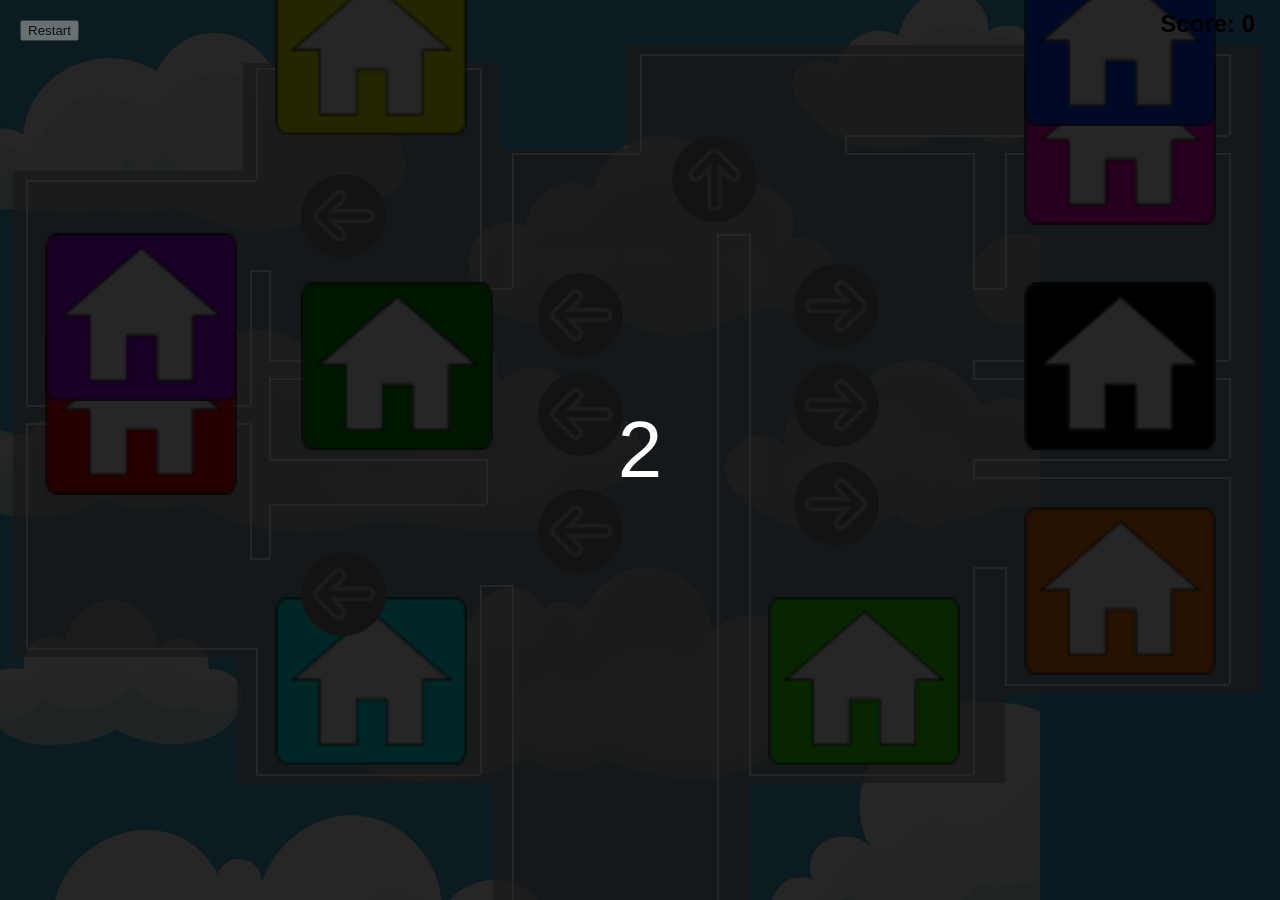
<file: index.html>
<!DOCTYPE html>
<html lang="en">

<head>
  <meta charset="UTF-8">
  <meta name="viewport" content="width=device-width, initial-scale=1.0">
  <title>PlaneLogic</title>
  <link rel="stylesheet" href="style.css">
  <meta name="viewport" content="width=device-width, initial-scale=1.0, maximum-scale=1.0, user-scalable=no">
</head>

<body>

  <div id="game">

    <div id="countdown">3</div>
    <div id="gameOverScreen">GAME OVER</div>
    <img src="pngs/clouds1.png" class="clouds1" id="clouds1">

    <div class="box"></div>
    <div class="box1"></div>
    <div class="box2"></div>
    <div class="box3"></div>
    <div class="box4"></div>
    <div class="box5"></div>
    <div class="box6"></div>
    <div class="box7"></div>
    <div class="box8"></div>
    <div class="box9"></div>

    <div class="line v1"></div>
    <div class="line h1"></div>
    <div class="line v2"></div>
    <div class="line h2"></div>
    <div class="line v3"></div>
    <div class="line h3"></div>
    <div class="line v4"></div>
    <div class="line h4"></div>
    <div class="line v5"></div>
    <div class="line h5"></div>
    <div class="line v6"></div>
    <div class="line h6"></div>
    <div class="line v7"></div>
    <div class="line h7"></div>
    <div class="line v8"></div>
    <div class="line h8"></div>
    <div class="line v9"></div>
    <div class="line h9"></div>
    <div class="line v10"></div>
    <div class="line h10"></div>
    <div class="line v11"></div>
    <div class="line h11"></div>
    <div class="line v12"></div>
    <div class="line h12"></div>
    <div class="line v13"></div>
    <div class="line h13"></div>
    <div class="line v14"></div>
    <div class="line h14"></div>
    <div class="line v15"></div>
    <div class="line h15"></div>
    <div class="line v16"></div>
    <div class="line h16"></div>
    <div class="line v17"></div>
    <div class="line h17"></div>
    <div class="line v18"></div>
    <div class="line h18"></div>
    <div class="line v19"></div>
    <div class="line h19"></div>
    <div class="line v20"></div>
    <div class="line h20"></div>
    <div class="line v21"></div>
    <div class="line h21"></div>
    <div class="line v22"></div>
    <div class="line h22"></div>
    <div class="line v23"></div>
    <div class="line h23"></div>
    <div class="line v24"></div>
    <div class="line h24"></div>
    <div class="line v25"></div>
    <div class="line h25"></div>
    <div class="line v26"></div>
    <div class="line h26"></div>
    <div class="line v27"></div>
    <div class="line h27"></div>
    <div class="line v28"></div>
    <div class="line h28"></div>
    <div class="line v29"></div>
    <div class="line h29"></div>
    <div class="line v30"></div>
    <div class="line h30"></div>

    <img src="pngs/planeGreen.png" class="airplane" id="planeGreen1">
    <img src="pngs/planeYellow.png" class="airplane" id="planeYellow1">
    <img src="pngs/planeBlue.png" class="airplane" id="planeBlue1">
    <img src="pngs/planeOrange.png" class="airplane" id="planeOrange1">
    <img src="pngs/planePink.png" class="airplane" id="planePink1">
    <img src="pngs/planePurple.png" class="airplane" id="planePurple1">
    <img src="pngs/planeRed.png" class="airplane" id="planeRed1">
    <img src="pngs/planeDarkBlue.png" class="airplane" id="planeDarkBlue1">
    <img src="pngs/planeDarkGreen.png" class="airplane" id="planeDarkGreen1">
    <img src="pngs/planeBlack.png" class="airplane" id="planeBlack1">

    <img src="pngs/houseGreen.png" class="houseGreen" id="houseGreen">
    <img src="pngs/houseYellow.png" class="houseYellow" id="houseBlue">
    <img src="pngs/houseBlue.png" class="houseBlue" id="houseYellow">
    <img src="pngs/houseRed.png" class="houseRed" id="houseRed">
    <img src="pngs/housePurple.png" class="housePurple" id="housePurple">
    <img src="pngs/housePink.png" class="housePink" id="housePink">
    <img src="pngs/houseOrange.png" class="houseOrange" id="houseOrange">
    <img src="pngs/houseBlack.png" class="houseBlack" id="houseBlack">
    <img src="pngs/houseDarkGreen.png" class="houseDarkGreen" id="houseDarkGreen">
    <img src="pngs/houseDarkBlue.png" class="houseDarkBlue" id="houseDarkBlue">

    <button class="arrow-button" id="arrowBtn">
      <img src="pngs/arrowLeft.png" alt="arrowUp" class="arrow" id="arrowImg">
    </button>

    <button id="arrowBtn2" class="arrow-button">
      <img src="pngs/arrowLeft.png" class="arrowUp" id="arrowImg2">
    </button>

    <button id="arrowBtn3" class="arrow-button">
      <img src="pngs/arrowLeft.png" class="arrowUp" id="arrowImg3">
    </button>

    <button id="arrowBtn4" class="arrow-button">
      <img src="pngs/arrowUp.png" class="arrowUp" id="arrowImg4">
    </button>

    <button id="arrowBtn5" class="arrow-button">
      <img src="pngs/arrowRight.png" class="arrowUp" id="arrowImg5">
    </button>

    <button id="arrowBtn6" class="arrow-button">
      <img src="pngs/arrowRight.png" class="arrowUp" id="arrowImg6">
    </button>

    <button id="arrowBtn7" class="arrow-button">
      <img src="pngs/arrowRight.png" class="arrowUp" id="arrowImg7">
    </button>

    <button id="arrowBtn8" class="arrow-button">
      <img src="pngs/arrowLeft.png" class="arrowUp" id="arrowImg8">
    </button>

    <button id="arrowBtn9" class="arrow-button">
      <img src="pngs/arrowLeft.png" class="arrowUp" id="arrowImg9">
    </button>

    <button id="restartBtn">Restart</button>

    <div id="scoreDisplay">Score: 0</div>

    <script src="countdown.js"></script>
    <script src="startGame.js"></script>
    <script src="main.js"></script>
    <script src="green.js"></script>
    <script src="yellow.js"></script>
    <script src="blue.js"></script>
    <script src="orange.js"></script>
    <script src="purple.js"></script>
    <script src="pink.js"></script>
    <script src="red.js"></script>
    <script src="darkBlue.js"></script>
    <script src="darkGreen.js"></script>
    <script src="black.js"></script>
        <script src="green.js"></script>

    <script src="gameOver.js"></script>
    <!--<script src="resetPlanes.js"></script>-->

  </div>

</body>

</html>
</file>
<file: style.css>
.houseGreen {
  position: absolute;
  left: 60%;
  bottom: 15%;
  width: 15vw;
  height: auto;
}

.houseYellow {
  position: absolute;
  left: 21.5%;
  bottom: 85%;
  width: 15vw;
  height: auto;
}

.houseBlue {
  position: absolute;
  left: 21.5%;
  bottom: 15%;
  width: 15vw;
  height: auto;
}

.houseRed {
  position: absolute;
  left: 3.5%;
  bottom: 45%;
  width: 15vw;
  height: auto;
}

.houseOrange {
  position: absolute;
  left: 80%;
  bottom: 25%;
  width: 15vw;
  height: auto;
}

.housePurple {
  position: absolute;
  left: 3.5%;
  bottom: 55.5%;
  width: 15vw;
  height: auto;
}

.houseBlack {
  position: absolute;
  left: 80%;
  bottom: 50%;
  width: 15vw;
  height: auto;
}

.houseDarkGreen {
  position: absolute;
  left: 23.5%;
  bottom: 50%;
  width: 15vw;
  height: auto;
}

.houseDarkBlue {
  position: absolute;
  left: 80%;
  bottom: 86%;
  width: 15vw;
  height: auto;
}

.housePink {
  position: absolute;
  left: 80%;
  bottom: 75%;
  width: 15vw;
  height: auto;
}

#planeGreen1 {
  visibility: hidden;
  width: 10vw;
  height: auto;
}

#planeYellow1 {
  visibility: hidden;
  width: 10vw;
  height: auto;
}

#planeBlue1 {
  visibility: hidden;
  width: 10vw;
  height: auto;
}

#planeRed1 {
  visibility: hidden;
  width: 10vw;
  height: auto;
}

#planePurple1 {
  visibility: hidden;
  width: 10vw;
  height: auto;
}

#planePink1 {
  visibility: hidden;
  width: 10vw;
  height: auto;
}

#planeBlack1 {
  visibility: hidden;
  width: 10vw;
  height: auto;
}

#planeOrange1 {
  visibility: hidden;
  width: 10vw;
  height: auto;
}

#planeDarkGreen1 {
  visibility: hidden;
  width: 10vw;
  height: auto;
}

#planeDarkBlue1 {
  visibility: hidden;
  width: 10vw;
  height: auto;
}

#arrowBtn {
  left: 42%;
  bottom: 36%;
}

#arrowBtn2 {
  left: 42%;
  bottom: 49%;
}

#arrowBtn3 {
  left: 42%;
  bottom: 60%;
}

#arrowBtn4 {
  left: 52.5%;
  bottom: 75%;
}

#arrowBtn5 {
  left: 62%;
  bottom: 61%;
}

#arrowBtn6 {
  left: 62%;
  bottom: 50%;
}

#arrowBtn7 {
  left: 62%;
  bottom: 39%;
}

#arrowBtn8 {
  left: 23.5%;
  bottom: 71%;
}

#arrowBtn9 {
  left: 23.5%;
  bottom: 29%;
}

#scoreDisplay {
  position: absolute;
  top: 10px;
  right: 25px;
  font-size: 24px;
  font-weight: bold;
  color: black;
  z-index: 999;
}

#restartBtn {
  display: block;
  /* always visible */
  position: fixed;
  top: 20px;
  left: 20px;
  z-index: 999999999;
  opacity: 0.4;
  pointer-events: none;
  /* prevents clicking */
  transition: opacity 0.3s ease;
}

#restartBtn.enabled {
  opacity: 1;
  pointer-events: auto;
}

body {
  margin: 0;
  overflow: hidden;
  background: rgb(76, 176, 215);
  touch-action: manipulation;
  font-family: sans-serif;
}



/* Airplane styling (applies to all planes) */
.airplane {
  position: absolute;
  bottom: 0;
  left: 10%;
  width: clamp(45px, 7.5vw, 75px);
  transition: transform 0.3s linear;
  z-index: 20;
  will-change: transform, left, bottom;
}

/* Arrow button styling */
.arrow-button {
  position: absolute;
  background: none;
  border: none;
  padding: 0;
  cursor: pointer;
  z-index: 10;
  /* behind plane */
}

/* Make all arrow images the same size */
.arrow,
.arrowUp {
  width: clamp(50px, 12.5vw, 85px);
  height: auto;
}

/* button click feedback */
.arrow-button:active {
  transform: scale(0.92);
}

img {
  user-select: none;
  -webkit-user-drag: none;
  pointer-events: none;
}

#gameOverScreen {
  position: fixed;
  top: 50%;
  left: 50%;
  transform: translate(-50%, -50%);

  width: auto;
  height: auto;

  padding: 30px 40px;

  background: rgba(12, 12, 12, 0.7);
  color: white;
  font-size: 48px;
  font-family: sans-serif;

  display: none;
  flex-direction: column;
  justify-content: center;
  align-items: center;

  border-radius: 12px;

  z-index: 9999;
}

#countdown {
  position: fixed;
  inset: 0;
  background: rgba(0, 0, 0, 0.85);
  color: white;
  font-size: 80px;
  display: flex;
  justify-content: center;
  align-items: center;
  z-index: 10000;
  font-family: sans-serif;
}

/* game wrapper */
#game {
  position: relative;
  width: 100vw;
  height: 100vh;
  overflow: hidden;
}



/* ---------------------------------------------------------- */

.line {
  position: fixed;
  background: white;
}

.v1 {
  top: 26vh;
  left: 56vw;
  width: 2px;
  height: 100vh;
}

.h1 {
  top: 26vh;
  left: 56vw;
  height: 2px;
  width: 2.5vw;
}

.v2 {
  top: 26vh;
  left: 58.5vw;
  width: 2px;
  height: 60vh;
}

.h2 {
  top: 86vh;
  left: 58.5vw;
  height: 2px;
  width: 17.5vw;
}

.v3 {
  top: 63vh;
  left: 76vw;
  width: 2px;
  height: 23vh;
}

.h3 {
  top: 63vh;
  left: 76vw;
  height: 2px;
  width: 2.5vw;
}

.v4 {
  top: 63vh;
  left: 78.5vw;
  width: 2px;
  height: 13vh;
}

.h4 {
  top: 76vh;
  left: 78.5vw;
  height: 2px;
  width: 17.5vw;
}

.v5 {
  top: 53vh;
  left: 96vw;
  height: 23vh;
  width: 2px;
}

.h5 {
  top: 53vh;
  left: 76vw;
  height: 2px;
  width: 20vw;
}

.v6 {
  top: 51vh;
  left: 76vw;
  height: 2vh;
  width: 2px;
}

.h6 {
  top: 51vh;
  left: 76vw;
  height: 2px;
  width: 20vw;
}

.v7 {
  top: 42vh;
  left: 96vw;
  height: 9vh;
  width: 2px;
}

.h7 {
  top: 42vh;
  left: 76vw;
  height: 2px;
  width: 20vw;
}

.v8 {
  top: 40vh;
  left: 76vw;
  height: 2vh;
  width: 2px;
}

.h8 {
  top: 40vh;
  left: 76vw;
  height: 2px;
  width: 20vw;
}

.v9 {
  top: 17vh;
  left: 96vw;
  height: 23vh;
  width: 2px;
}

.h9 {
  top: 17vh;
  left: 78.5vw;
  height: 2px;
  width: 17.5vw;
}

.v10 {
  top: 17vh;
  left: 78.5vw;
  width: 2px;
  height: 15vh;
}

.h10 {
  top: 32vh;
  left: 76vw;
  height: 2px;
  width: 2.5vw;
}

.v11 {
  top: 17vh;
  left: 76vw;
  width: 2px;
  height: 15vh;
}

.h11 {
  top: 17vh;
  left: 66vw;
  width: 10vw;
  height: 2px;
}

.v12 {
  top: 15vh;
  left: 66vw;
  width: 2px;
  height: 2vh;
}

.h12 {
  top: 15vh;
  left: 66vw;
  width: 30vw;
  height: 2px;
}

.v13 {
  top: 6vh;
  left: 96vw;
  width: 2px;
  height: 9vh;
}

.h13 {
  top: 6vh;
  left: 50vw;
  width: 46vw;
  height: 2px;
}

.v14 {
  top: 6vh;
  left: 50vw;
  width: 2px;
  height: 11vh;
}

.h14 {
  top: 17vh;
  left: 40vw;
  width: 10vw;
  height: 2px;
}

.v15 {
  top: 17vh;
  left: 40vw;
  width: 2px;
  height: 15vh;
}

.h15 {
  top: 32vh;
  left: 37.5vw;
  height: 2px;
  width: 2.5vw;
}

.v16 {
  top: 7.5vh;
  left: 37.5vw;
  width: 2px;
  height: 24.5vh;
}

.h16 {
  top: 7.5vh;
  left: 20vw;
  height: 2px;
  width: 17.5vw;
}

.v17 {
  top: 7.5vh;
  left: 20vw;
  width: 2px;
  height: 12.5vh;
}

.h17 {
  top: 20vh;
  left: 2vw;
  height: 2px;
  width: 18vw;
}

.v18 {
  top: 20vh;
  left: 2vw;
  width: 2px;
  height: 25vh;
}

.h18 {
  top: 45vh;
  left: 2vw;
  height: 2px;
  width: 17.5vw;
}

.v19 {
  top: 30vh;
  left: 19.5vw;
  width: 2px;
  height: 15vh;
}

.h19 {
  top: 30vh;
  left: 19.5vw;
  height: 2px;
  width: 1.5vw;
}

.v20 {
  top: 30vh;
  left: 21vw;
  width: 2px;
  height: 10vh;
}

.h20 {
  top: 40vh;
  left: 21vw;
  height: 2px;
  width: 17vw;
}

.v21 {
  top: 40vh;
  left: 38vw;
  width: 2px;
  height: 2vh;
}

.h21 {
  top: 42vh;
  left: 21vw;
  height: 2px;
  width: 17vw;
}

.v22 {
  top: 42vh;
  left: 21vw;
  width: 2px;
  height: 9vh;
}

.h22 {
  top: 51vh;
  left: 21vw;
  height: 2px;
  width: 17vw;
}

.v23 {
  top: 51vh;
  left: 38vw;
  width: 2px;
  height: 5vh;
}

.h23 {
  top: 56vh;
  left: 21vw;
  height: 2px;
  width: 17vw;
}

.v24 {
  top: 56vh;
  left: 21vw;
  width: 2px;
  height: 6vh;
}

.h24 {
  top: 62vh;
  left: 19.5vw;
  height: 2px;
  width: 1.6vw;
}

.v25 {
  top: 47vh;
  left: 19.5vw;
  width: 2px;
  height: 15vh;
}

.h25 {
  top: 47vh;
  left: 2vw;
  height: 2px;
  width: 17.5vw;
}

.v26 {
  top: 47vh;
  left: 2vw;
  width: 2px;
  height: 25vh;
}

.h26 {
  top: 72vh;
  left: 2vw;
  height: 2px;
  width: 18vw;
}

.v27 {
  top: 72vh;
  left: 20vw;
  width: 2px;
  height: 14vh;
}

.h27 {
  top: 86vh;
  left: 20vw;
  height: 2px;
  width: 17.5vw;
}

.v28 {
  top: 65vh;
  left: 37.5vw;
  width: 2px;
  height: 21vh;
}

.h28 {
  top: 65vh;
  left: 37.5vw;
  height: 2px;
  width: 2.5vw;
}

.v29 {
  top: 65vh;
  left: 40vw;
  width: 2px;
  height: 50vh;
}



/*---------------------------------------------------------------*/
/*---------------------------------------------------------------*/


.box {
  position: absolute;
  top: 19vh;
  left: 1vw;
  width: 97.5vw;
  height: 54vh;
  background: rgb(158, 153, 153, 0.65);
}

.box1 {
  position: absolute;
  top: 7vh;
  left: 19vw;
  width: 20vw;
  height: 12vh;
  background: rgb(158, 153, 153, 0.65);
}

.box2 {
  position: absolute;
  top: 5vh;
  left: 49vw;
  width: 49.5vw;
  height: 14vh;
  background: rgb(158, 153, 153, 0.65);
}

.box3 {
  position: absolute;
  top: 16.5vh;
  left: 39vw;
  width: 10vw;
  height: 2.5vh;
  background: rgb(158, 153, 153, 0.65);
}

.box4 {
  position: absolute;
  top: 73vh;
  left: 78.5vw;
  width: 20vw;
  height: 4vh;
  background: rgb(158, 153, 153, 0.65);
}

.box5 {
  position: absolute;
  top: 73vh;
  left: 18.5vw;
  width: 60vw;
  height: 14vh;
  background: rgb(158, 153, 153, 0.65);
}

.box6 {
  position: absolute;
  top: 87vh;
  left: 38.5vw;
  width: 20vw;
  height: 13vh;
  background: rgb(158, 153, 153, 0.65);
}
</file>
